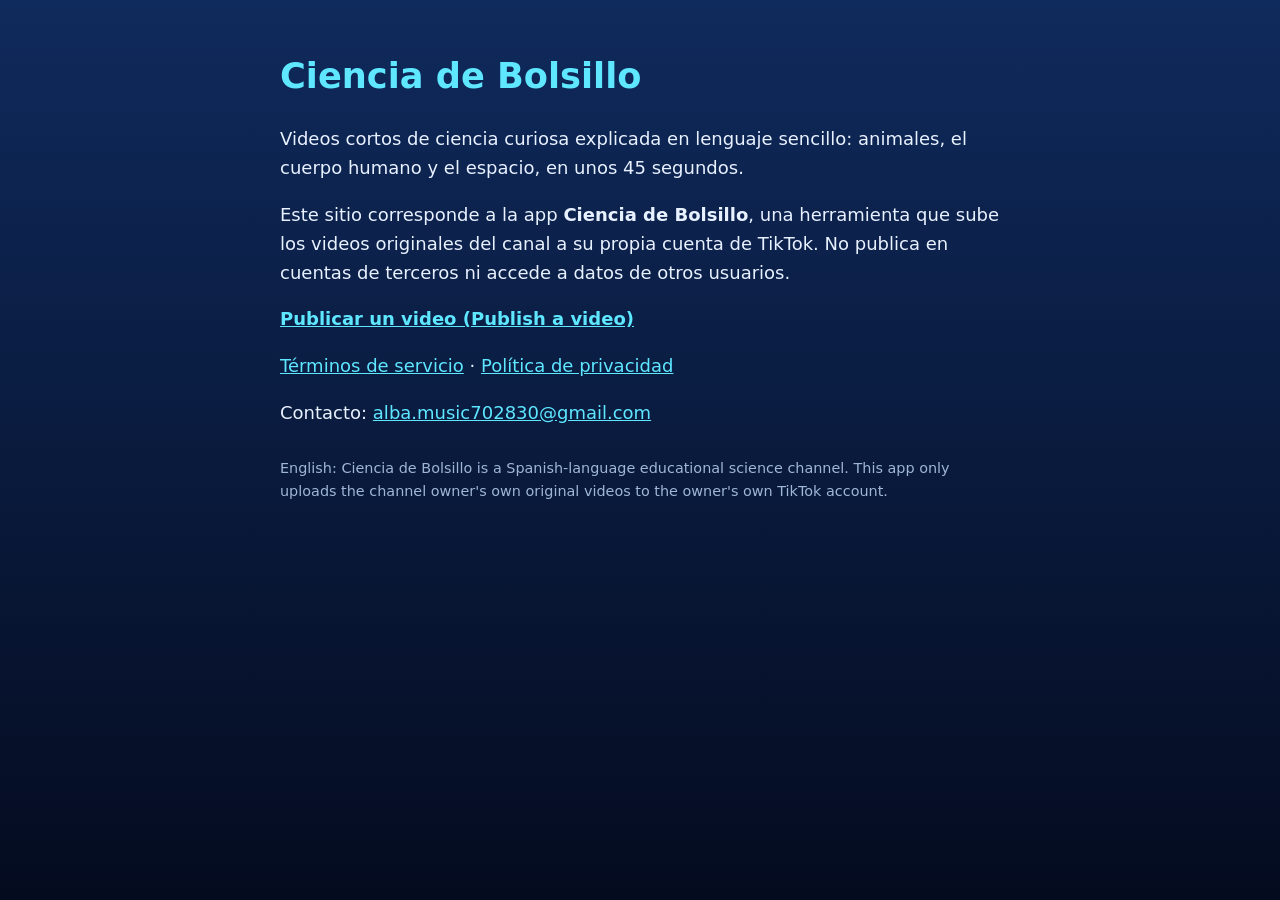
<file: index.html>
<!doctype html>
<html lang="es"><head><meta charset="utf-8"><meta name="viewport" content="width=device-width,initial-scale=1">
<title>Ciencia de Bolsillo</title>
<link rel="stylesheet" href="estilo.css"></head><body><main>
<h1>Ciencia de Bolsillo</h1>
<p>Videos cortos de ciencia curiosa explicada en lenguaje sencillo: animales, el cuerpo humano y el espacio, en unos 45 segundos.</p>
<p>Este sitio corresponde a la app <strong>Ciencia de Bolsillo</strong>, una herramienta que sube los videos originales del canal a su propia cuenta de TikTok. No publica en cuentas de terceros ni accede a datos de otros usuarios.</p>
<p><a href="publicar.html"><strong>Publicar un video (Publish a video)</strong></a></p>
<p><a href="terminos.html">Términos de servicio</a> · <a href="privacidad.html">Política de privacidad</a></p>
<p>Contacto: <a href="mailto:alba.music702830@gmail.com">alba.music702830@gmail.com</a></p>
<p class="en">English: Ciencia de Bolsillo is a Spanish-language educational science channel. This app only uploads the channel owner's own original videos to the owner's own TikTok account.</p>
</main></body></html>
</file>
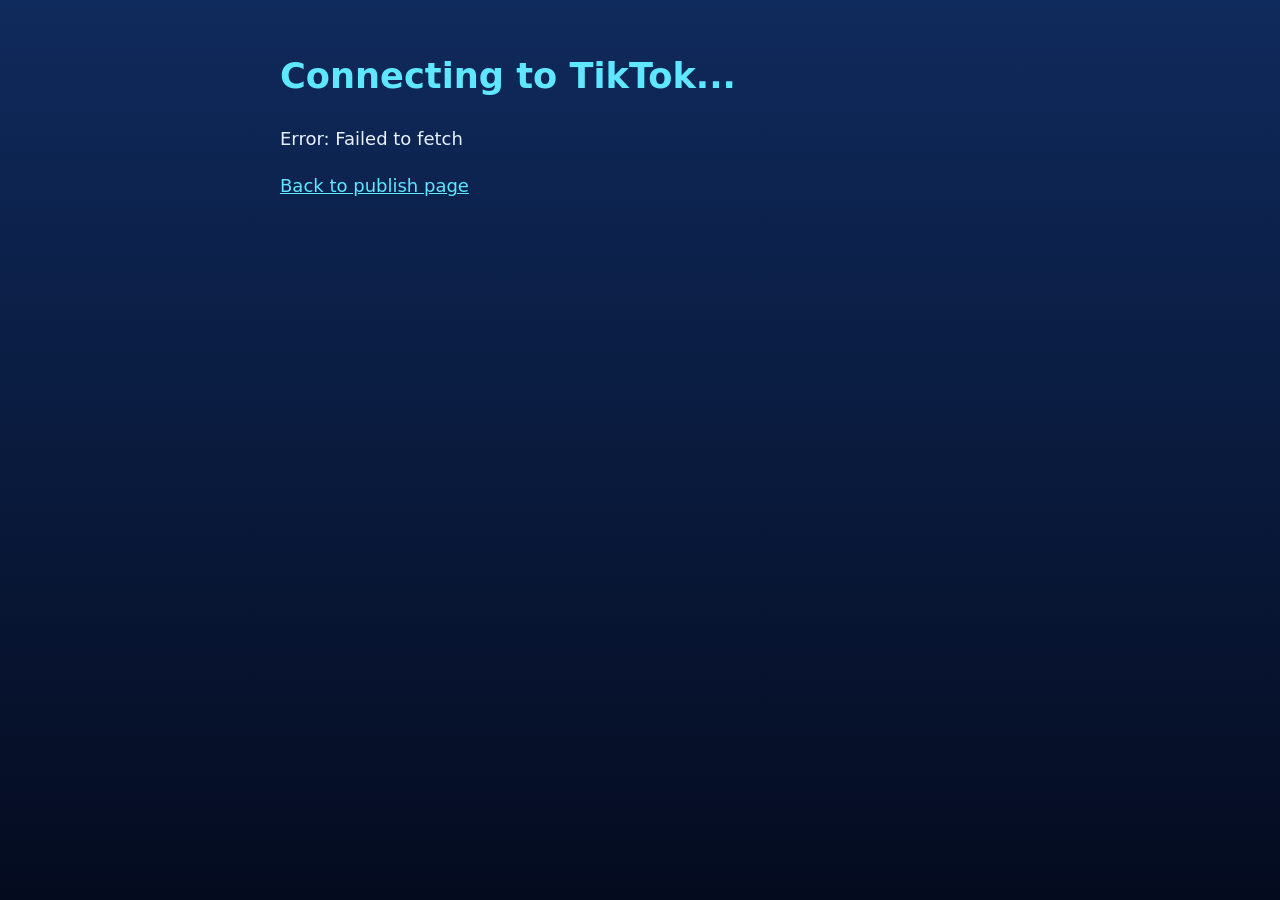
<file: callback.html>
<!doctype html>
<html lang="en"><head><meta charset="utf-8"><meta name="viewport" content="width=device-width,initial-scale=1">
<title>Connecting - Ciencia de Bolsillo</title>
<link rel="stylesheet" href="estilo.css"></head><body><main>
<h1>Connecting to TikTok...</h1>
<p id="m">Please wait.</p>
<p><a href="publicar.html">Back to publish page</a></p>
</main>
<script>
(async () => {
  const q = new URLSearchParams(location.search), m = document.getElementById("m");
  try {
    if (q.get("error")) throw new Error(q.get("error_description") || q.get("error"));
    if (q.get("state") !== sessionStorage.getItem("estado")) throw new Error("Invalid state, please log in again.");
    const r = await fetch("http://127.0.0.1:8765/intercambiar", {method: "POST", body: JSON.stringify({code: q.get("code")})});
    const j = await r.json(); if (!r.ok) throw new Error(j.error);
    sessionStorage.removeItem("estado");
    location.replace("publicar.html");
  } catch (e) { m.textContent = "Error: " + e.message; }
})();
</script></body></html>
</file>
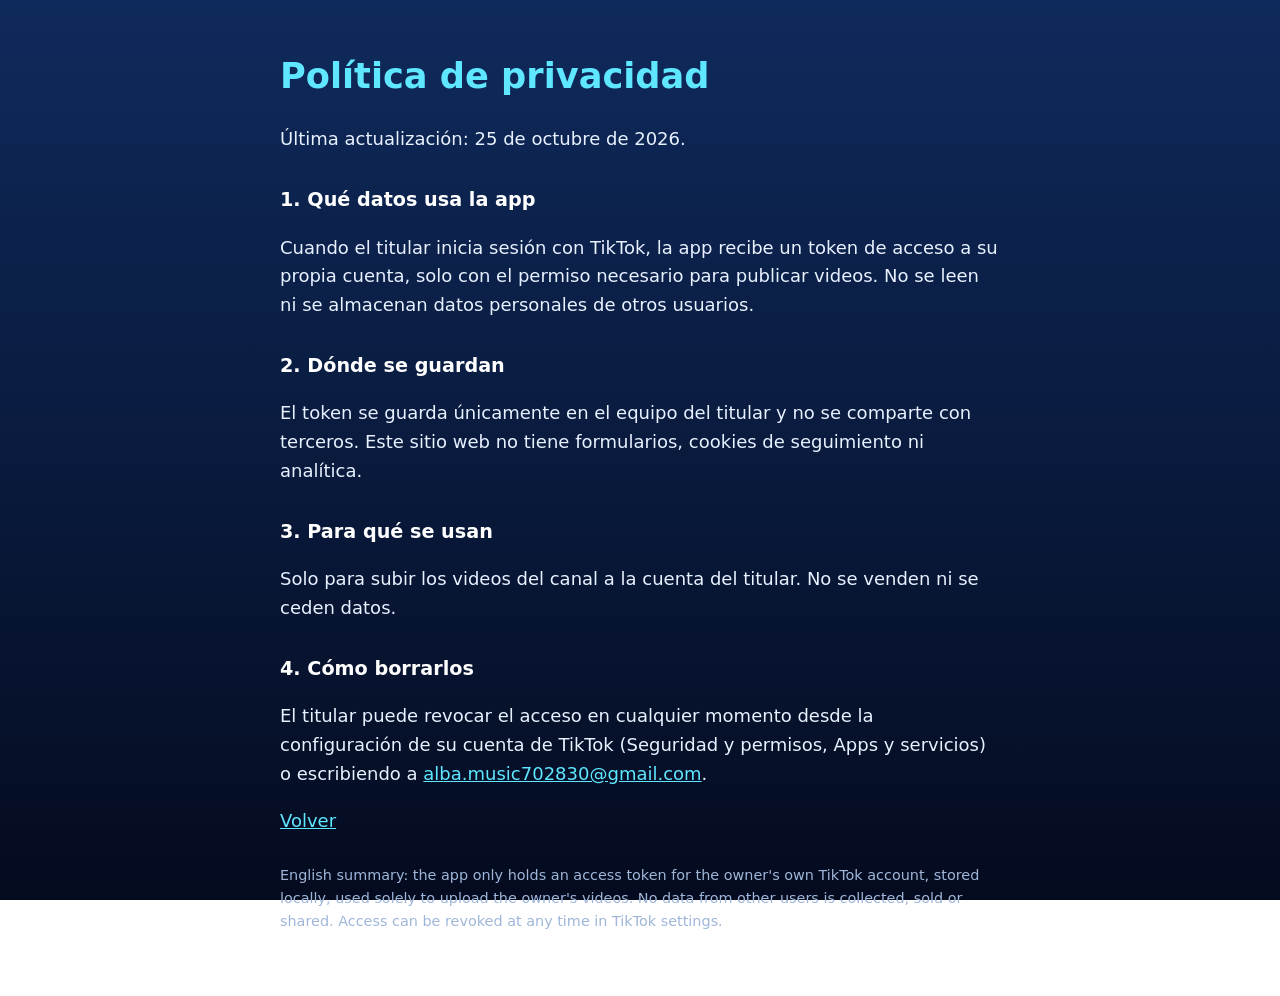
<file: privacidad.html>
<!doctype html>
<html lang="es"><head><meta charset="utf-8"><meta name="viewport" content="width=device-width,initial-scale=1">
<title>Política de privacidad - Ciencia de Bolsillo</title>
<link rel="stylesheet" href="estilo.css"></head><body><main>
<h1>Política de privacidad</h1>
<p>Última actualización: 25 de octubre de 2026.</p>
<h2>1. Qué datos usa la app</h2>
<p>Cuando el titular inicia sesión con TikTok, la app recibe un token de acceso a su propia cuenta, solo con el permiso necesario para publicar videos. No se leen ni se almacenan datos personales de otros usuarios.</p>
<h2>2. Dónde se guardan</h2>
<p>El token se guarda únicamente en el equipo del titular y no se comparte con terceros. Este sitio web no tiene formularios, cookies de seguimiento ni analítica.</p>
<h2>3. Para qué se usan</h2>
<p>Solo para subir los videos del canal a la cuenta del titular. No se venden ni se ceden datos.</p>
<h2>4. Cómo borrarlos</h2>
<p>El titular puede revocar el acceso en cualquier momento desde la configuración de su cuenta de TikTok (Seguridad y permisos, Apps y servicios) o escribiendo a <a href="mailto:alba.music702830@gmail.com">alba.music702830@gmail.com</a>.</p>
<p><a href="index.html">Volver</a></p>
<p class="en">English summary: the app only holds an access token for the owner's own TikTok account, stored locally, used solely to upload the owner's videos. No data from other users is collected, sold or shared. Access can be revoked at any time in TikTok settings.</p>
</main></body></html>
</file>
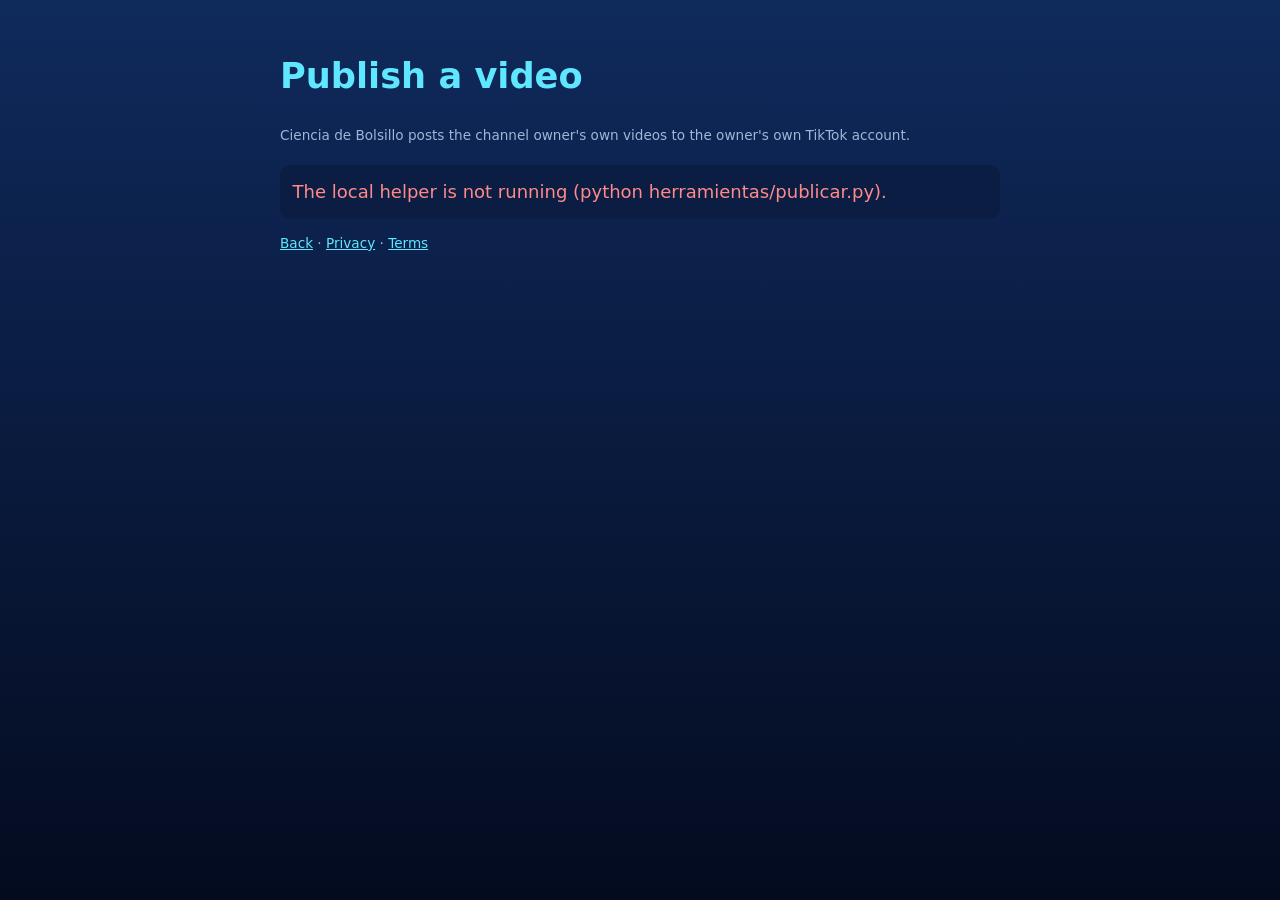
<file: publicar.html>
<!doctype html>
<html lang="en"><head><meta charset="utf-8"><meta name="viewport" content="width=device-width,initial-scale=1">
<title>Publish - Ciencia de Bolsillo</title>
<link rel="stylesheet" href="estilo.css">
<style>
label{display:block;margin:.9em 0 .2em;font-weight:700}
select,textarea,button{font:inherit;width:100%;box-sizing:border-box;padding:.6em;border-radius:10px;border:1px solid #2f5ca8;background:#0b1d42;color:#e8f1ff}
textarea{min-height:90px}
button{background:#5ee7ff;color:#06214a;font-weight:900;border:0;cursor:pointer;margin-top:1em}
button:disabled{opacity:.45;cursor:not-allowed}
.fila{display:flex;gap:.6em;align-items:center;margin:.3em 0}.fila input{width:auto}
video{width:200px;border-radius:12px;margin-top:.6em}
#estado,#msg{margin-top:1em;padding:.7em;border-radius:10px;background:#0b1d42}
.ok{color:#62f0a0}.mal{color:#ff8a8a}.peq{font-size:.85rem;color:#9fb6d9}
</style></head><body><main>
<h1>Publish a video</h1>
<p class="peq">Ciencia de Bolsillo posts the channel owner's own videos to the owner's own TikTok account.</p>
<div id="estado">Checking helper...</div>
<button id="login" hidden>Log in with TikTok</button>
<button id="salir" hidden style="background:#0b1d42;color:#e8f1ff;border:1px solid #2f5ca8">Log out</button>

<section id="panel" hidden>
<p>Posting to: <strong id="cuenta"></strong></p>
<label for="video">Video</label><select id="video"></select>
<video id="prev" controls muted playsinline></video>
<label for="titulo">Caption</label><textarea id="titulo" maxlength="2000"></textarea>
<label for="priv">Who can view this video</label><select id="priv"><option value="">Select...</option></select>
<label>Allow users to</label>
<div class="fila"><input type="checkbox" id="comentarios"><span>Comment</span></div>
<div class="fila"><input type="checkbox" id="duo"><span>Duet</span></div>
<div class="fila"><input type="checkbox" id="stitch"><span>Stitch</span></div>
<div class="fila"><input type="checkbox" id="comercial"><span>Disclose commercial content</span></div>
<div id="com" hidden>
<div class="fila"><input type="checkbox" id="m1"><span>Your brand</span></div>
<div class="fila"><input type="checkbox" id="m2"><span>Branded content (third party)</span></div></div>
<div class="fila"><input type="checkbox" checked disabled><span>AI-generated content (this video uses AI illustration and synthetic voice)</span></div>
<p class="peq">By posting, you agree to TikTok's <a href="https://www.tiktok.com/legal/page/global/music-usage-confirmation/en">Music Usage Confirmation</a>.</p>
<button id="publicar" disabled>Post to TikTok</button>
</section>
<div id="msg" hidden></div>
<p class="peq"><a href="index.html">Back</a> · <a href="privacidad.html">Privacy</a> · <a href="terminos.html">Terms</a></p>
</main>
<script>
const H = "http://127.0.0.1:8765", $ = id => document.getElementById(id);
const api = async (ruta, cuerpo) => {
  const r = await fetch(H + ruta, cuerpo ? {method: "POST", body: JSON.stringify(cuerpo)} : {});
  const j = await r.json(); if (!r.ok) throw new Error(j.error || r.status); return j;
};
const aviso = (t, c) => { $("msg").hidden = false; $("msg").className = c || ""; $("msg").textContent = t; };
const NIVELES = {PUBLIC_TO_EVERYONE: "Everyone", MUTUAL_FOLLOW_FRIENDS: "Friends", FOLLOWER_OF_CREATOR: "Followers", SELF_ONLY: "Only me"};
let lista = [];

$("login").onclick = async () => {
  const c = await api("/config"), estado = crypto.randomUUID();
  sessionStorage.setItem("estado", estado);
  location.href = "https://www.tiktok.com/v2/auth/authorize/?" + new URLSearchParams({
    client_key: c.client_key, scope: "user.info.basic,video.publish", response_type: "code",
    redirect_uri: c.redirect, state: estado});
};
$("video").onchange = () => {
  const v = lista.find(x => x.id === $("video").value);
  $("titulo").value = v.descripcion; $("prev").src = H + "/video/" + v.id;
};
$("salir").onclick = async () => { await api("/salir", {}); location.reload(); };
$("comercial").onchange =() => { $("com").hidden = !$("comercial").checked; };
$("priv").onchange = () => { $("publicar").disabled = !$("priv").value; };

async function iniciar() {
  try { var e = await api("/estado"); }
  catch { $("estado").innerHTML = '<span class="mal">The local helper is not running (python herramientas/publicar.py).</span>'; return; }
  if (!e.conectado) { $("estado").textContent = "Not connected."; $("login").hidden = false; return; }
  $("estado").innerHTML = '<span class="ok">Connected to TikTok as ' + (e.display_name || "your account") + '.</span>';
  $("salir").hidden = false;
  const cr = await api("/creador");
  $("cuenta").textContent = (cr.creator_nickname || e.display_name) + (cr.creator_username ? " (@" + cr.creator_username + ")" : "");
  cr.privacy_level_options.forEach(o => $("priv").add(new Option(NIVELES[o] || o, o)));
  $("comentarios").disabled = cr.comment_disabled; $("duo").disabled = cr.duet_disabled; $("stitch").disabled = cr.stitch_disabled;
  lista = await api("/videos");
  lista.forEach(v => $("video").add(new Option(v.titulo, v.id)));
  $("panel").hidden = false; $("video").onchange();
}

$("publicar").onclick = async () => {
  $("publicar").disabled = true; aviso("Uploading video to TikTok...");
  try {
    const r = await api("/publicar", {video: $("video").value, titulo: $("titulo").value, privacidad: $("priv").value,
      comentarios: $("comentarios").checked, duo: $("duo").checked, stitch: $("stitch").checked,
      comercial: $("comercial").checked, marca_propia: $("m1").checked, marca_tercero: $("m2").checked});
    for (;;) {
      const s = await api("/publicacion?id=" + encodeURIComponent(r.publish_id));
      aviso("Status: " + s.status);
      if (s.status === "PUBLISH_COMPLETE") { aviso("Published. Check your TikTok profile.", "ok"); break; }
      if (s.status === "FAILED") { aviso("Failed: " + (s.fail_reason || "unknown"), "mal"); break; }
      await new Promise(f => setTimeout(f, 3000));
    }
  } catch (e) { aviso("Error: " + e.message, "mal"); }
  $("publicar").disabled = !$("priv").value;
};
iniciar();
</script></body></html>
</file>
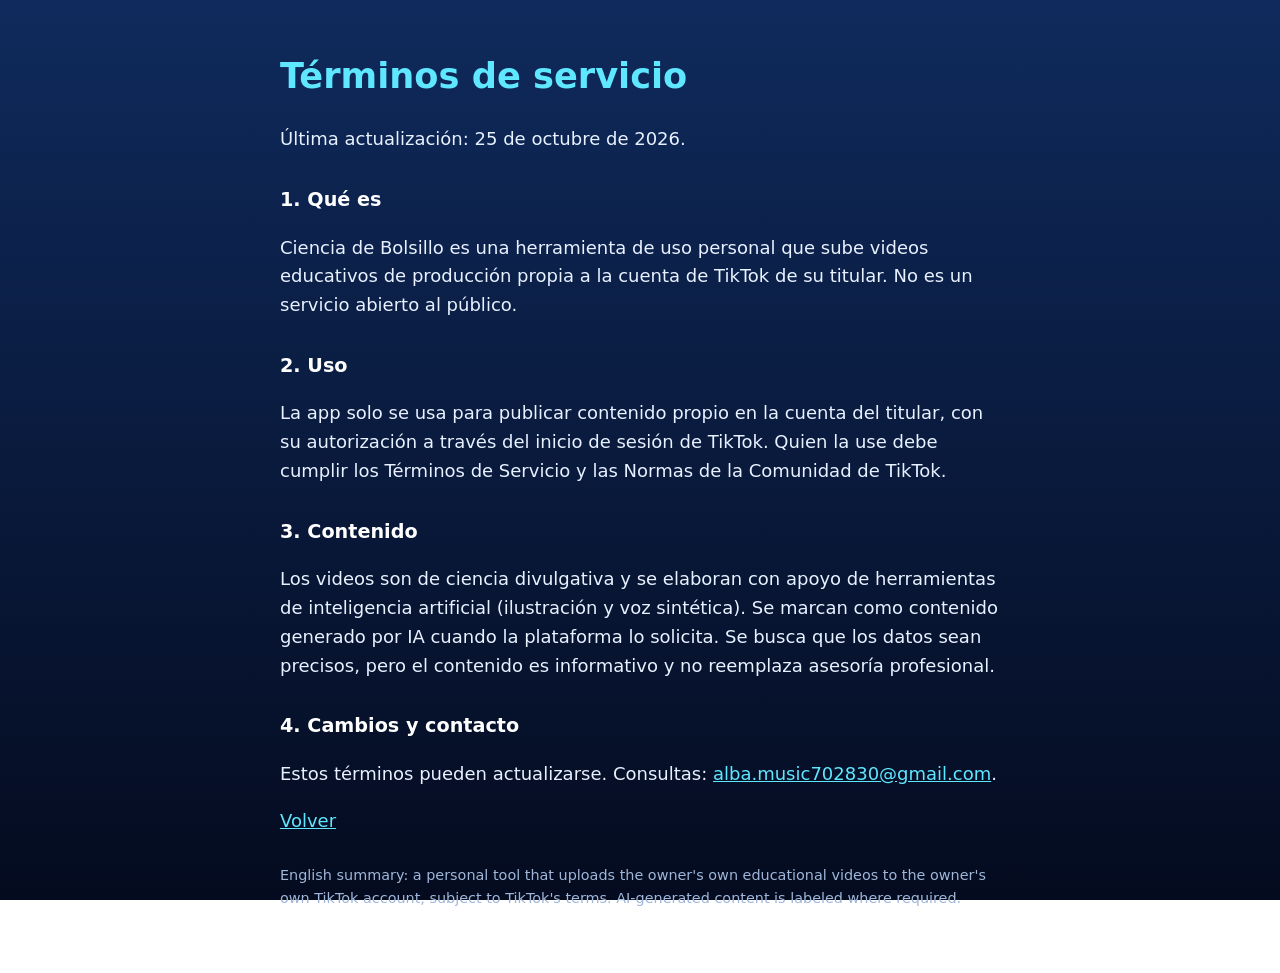
<file: terminos.html>
<!doctype html>
<html lang="es"><head><meta charset="utf-8"><meta name="viewport" content="width=device-width,initial-scale=1">
<title>Términos de servicio - Ciencia de Bolsillo</title>
<link rel="stylesheet" href="estilo.css"></head><body><main>
<h1>Términos de servicio</h1>
<p>Última actualización: 25 de octubre de 2026.</p>
<h2>1. Qué es</h2>
<p>Ciencia de Bolsillo es una herramienta de uso personal que sube videos educativos de producción propia a la cuenta de TikTok de su titular. No es un servicio abierto al público.</p>
<h2>2. Uso</h2>
<p>La app solo se usa para publicar contenido propio en la cuenta del titular, con su autorización a través del inicio de sesión de TikTok. Quien la use debe cumplir los Términos de Servicio y las Normas de la Comunidad de TikTok.</p>
<h2>3. Contenido</h2>
<p>Los videos son de ciencia divulgativa y se elaboran con apoyo de herramientas de inteligencia artificial (ilustración y voz sintética). Se marcan como contenido generado por IA cuando la plataforma lo solicita. Se busca que los datos sean precisos, pero el contenido es informativo y no reemplaza asesoría profesional.</p>
<h2>4. Cambios y contacto</h2>
<p>Estos términos pueden actualizarse. Consultas: <a href="mailto:alba.music702830@gmail.com">alba.music702830@gmail.com</a>.</p>
<p><a href="index.html">Volver</a></p>
<p class="en">English summary: a personal tool that uploads the owner's own educational videos to the owner's own TikTok account, subject to TikTok's terms. AI-generated content is labeled where required.</p>
</main></body></html>
</file>
<file: estilo.css>
body{margin:0;background:linear-gradient(#0f2a5c,#040b1f) fixed;color:#e8f1ff;font:18px/1.6 'Nunito','Segoe UI',system-ui,sans-serif}
main{max-width:720px;margin:0 auto;padding:48px 20px}
h1{color:#5ee7ff;font-weight:900;font-size:2.2rem;margin:0 0 .6em}
h2{color:#fff;font-size:1.2rem;margin:1.6em 0 .2em}
a{color:#5ee7ff}
.en{color:#9fb6d9;font-size:.9rem;margin-top:2em}
</file>
